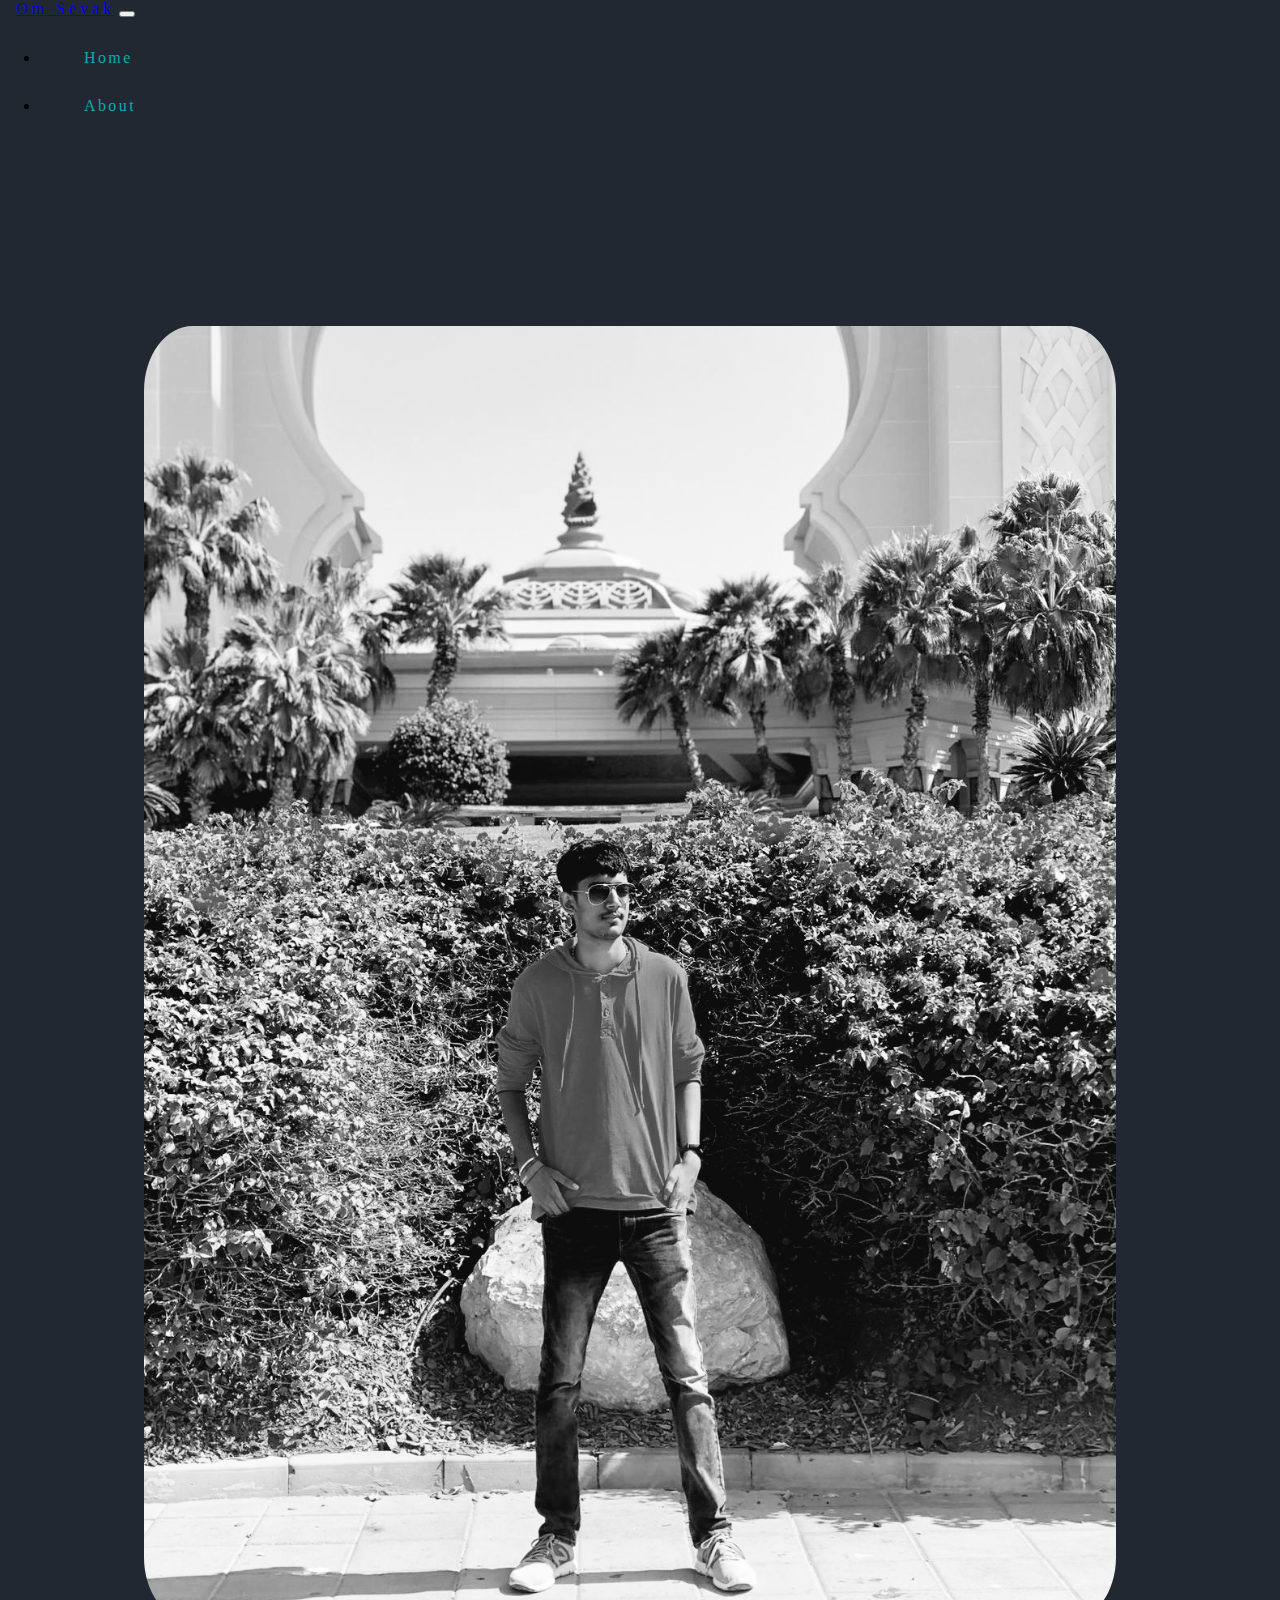
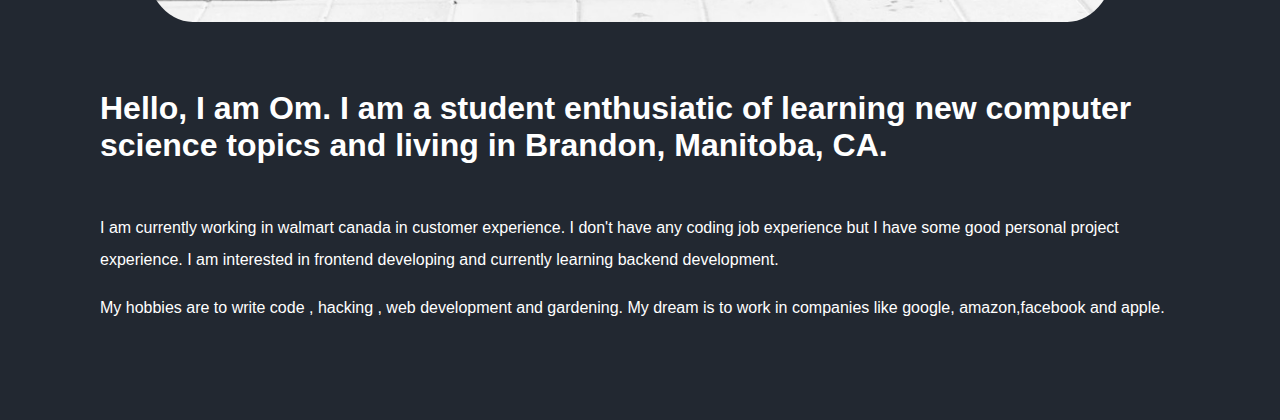
<file: about.html>
<!DOCTYPE html>
<html lang="en">
<head>
    <meta charset="UTF-8">
    <meta name="viewport" content="width=device-width, initial-scale=1.0">
    <link rel="stylesheet" href="css/styles.css">
    <title>About</title>
    <link rel="stylesheet" href="css/styles.css">
    <link rel="icon" href="images/favicon.ico">
    <link href="https://cdn.jsdelivr.net/npm/bootstrap@5.0.0-beta1/dist/css/bootstrap.min.css" rel="stylesheet" integrity="sha384-giJF6kkoqNQ00vy+HMDP7azOuL0xtbfIcaT9wjKHr8RbDVddVHyTfAAsrekwKmP1" crossorigin="anonymous">
  <script src="https://cdn.jsdelivr.net/npm/bootstrap@5.0.0-beta1/dist/js/bootstrap.bundle.min.js" integrity="sha384-ygbV9kiqUc6oa4msXn9868pTtWMgiQaeYH7/t7LECLbyPA2x65Kgf80OJFdroafW" crossorigin="anonymous"></script>

</head>
<body class="about-body">

    <nav class="navbar navbar-expand-lg fixed-top navbar-dark ">
        <div class="container-fluid">
         <a class="navbar-brand" href="#">Om Sevak</a>
         <button class="navbar-toggler" type="button" data-bs-toggle="collapse" data-bs-target="#navbarNavDropdown" aria-controls="navbarNavDropdown" aria-expanded="false" aria-label="Toggle navigation">
           <span class="navbar-toggler-icon"></span>
         </button>
         <div class="collapse navbar-collapse" id="navbarNavDropdown">
           <ul class="navbar-nav">
             <li class="nav-item">
               <a class="nav-link active" aria-current="page" href="index.html">Home</a>
             </li>
             
             <li class="nav-item">
              <a class="nav-link" href="about.html">About</a>
            </li>
             
           </ul>
         </div>
       </div>
     </nav>

     <div class="first-container">
         
             <div class="personal-info row" style="margin-left: auto; margin-right: auto; padding-top: 5rem;">
               <div class="col-lg-4" style="text-align: right;">
               <img class="om-img1  " src="images/om1.jpg" alt="">
               </div>
               <div class="col-lg-8">
                <h1 class="intro-about">Hello, I am Om. I am a student enthusiatic of learning new computer science topics and living in Brandon, Manitoba, CA.</h1>
                <p class="about-para">I am currently working in walmart canada in customer experience. I don't have any coding job experience but I have some good personal project experience. I am interested in frontend developing and currently learning backend development. </p>
               <p>My hobbies are to write code , hacking , web development and gardening. My dream is to work in companies like google, amazon,facebook and apple.</p>
              </div>
         
     </div>
    
</body>
</html>
</file>
<file: css/styles.css>
.nav-item{
  padding-left: 1.5rem;
  padding-right: 1.5rem;
 letter-spacing: 0.15rem;
}

.navbar-brand{
  padding-left: 1rem;
  letter-spacing: 0.25rem;
}

.navbar-brand{
  padding-left: 1rem;
  letter-spacing: 0.25rem;
}

.nav-link{
  color: #00adb5;
  text-decoration: none;
  letter-spacing: 0.15em;
  
  display: inline-block;
  padding: 15px 20px;
  position: relative;
}
.nav-link:after {    
  background: none repeat scroll 0 0 transparent;
  bottom: 0;
  content: "";
  display: block;
  height: 2px;
  left: 50%;
  position: absolute;
  background: #00adb5;
  transition: width 0.2s ease 0s, left 0.2s ease 0s;
  width: 0;
  padding-bottom: 0.2rem;
}
.nav-link:hover:after { 
  width: 100%; 
  left: 0; 
}

nav{
    background-color: #222831;
}





.first-container{
 background-color: #222831;
 color: white;
 text-align: center;
padding: 100px;
font-family: 'Dancing Script', cursive ,sans-serif;
position: relative;
padding-bottom: 0;

}

.middle-container{
  text-align: center;
  background-color: #393e46;
  color: white;
  padding-left: 0;
  padding-right: 0;

}

.bottom-container{
  height: 40px;
  background-color: #393e46;
  text-align: center;
  padding-top: 1rem;
  padding-bottom: 3rem;


  width: 100%;

}



.footer-link{
  color: white;
  text-decoration: none;
  margin: 10px 10px;
  letter-spacing: 0.15rem;

}

.footer-link:hover{
  color: #bedcfa;
  text-decoration: underline;

}



.profile{
  background-color:  #393e46;
  margin-bottom: 2rem;
}

.skills{
  background-color: #222831;
}

.contact-me{
  margin-top: 2rem;
  padding-bottom: 30px;
}



body{
  margin: 0;
}

h1{
  margin: 0;

}

.maintitle{
  font-size: 5.64em;
  margin-bottom: 2rem;
}

.moon{
  position: absolute;
  right: 300px;
  top: 10rem;
  width: 11rem;
}


 

.cloud1{
  position: absolute;
  right: 380px;
  top: 280px;
}

.cloud2{
  position: absolute;
  left: 200px;
}

.cloud3{
  position: absolute;
  left: 300px;
}

.cloud4{
  position: absolute;
  left: 500px;
  top: 400px;
}

.birds{
position: absolute;
top: 350px;
width: 100px;
left: 700px;
}


.mountain{
  height: 350px;
  margin-top: 100px;
  margin-bottom: 0;

}

.pro{
  text-decoration: underline;
}

.IamOm{
  background-color: red;

    /* Create the gradient. */
    background-image: linear-gradient(271deg,#a0e9ff 30%,#a162e8 50%,#f093b0 70%,#edca85 94%);

    /* Set the background size and repeat properties. */
    background-size: 100%;
    background-repeat: repeat;

    /* Use the text as a mask for the background. */
    /* This will show the gradient as a text color rather than element bg. */
    -webkit-background-clip: text;
    -webkit-text-fill-color: transparent;
    -moz-background-clip: text;
    -moz-text-fill-color: transparent;
}

.om-img{
  height: 200px;
  margin-bottom: 3em;
  margin-top: 100px;
}

hr{
  border-style:dotted;
  border-bottom: none;
  width: 4%;
  border-width: 10px;
  margin: 100px auto;
  border-color: #222831;

}

.light1{
  position: absolute;
  left: 100px;
  width: 25%;
}
.light2{
  position: absolute;
  right: 100px;
  width: 25%;
}


.hello{
  font-style: italic;
  margin: 2rem;
  color: #bedcfa;
}

.skill-title{
  font-style: italic;
  color: #bedcfa;
  top: 2rem;
  
  
}

.skills{
  position: relative;
  padding: 100px

}

.para{
  width: 30%;
  margin: auto;
}

.branU{
  text-decoration: none;
  color: white;
  font-style: italic;
}

.branU:hover{
  color: #bedcfa;

}

.code-img{
  width: 25%;
  float: left;
  margin-right: 2rem;
}

.design-img{
  width: 25%;
  float: right;
  margin-left: 2rem;
}

p{
  line-height: 2rem;
}

.skill-row{
  width: 50%;
  margin: 50px auto 50px auto;
  text-align: left;
  padding-top: 1rem;

}

.get-in-touch{
  font-size: 3rem;
  font-family: 'Dancing Script', cursive ,sans-serif;
  margin-bottom: 0%;
  padding-bottom: 0%;
}

.btn {
  background: #9451b3;
  background-image: -webkit-linear-gradient(top, #9451b3, #4e6270);
  background-image: -moz-linear-gradient(top, #9451b3, #4e6270);
  background-image: -ms-linear-gradient(top, #9451b3, #4e6270);
  background-image: -o-linear-gradient(top, #9451b3, #4e6270);
  background-image: linear-gradient(to bottom, #9451b3, #4e6270);
  -webkit-border-radius: 60;
  -moz-border-radius: 60;
  border-radius: 60px;
  font-family: Arial;
  color: #ffffff;
  font-size: 20px;
  padding: 10px 20px 10px 20px;
  text-decoration: none;
}

.btn:hover {
  background: #4e6270;
  background-image: -webkit-linear-gradient(top, #4e6270, #9c4ab3);
  background-image: -moz-linear-gradient(top, #4e6270, #9c4ab3);
  background-image: -ms-linear-gradient(top, #4e6270, #9c4ab3);
  background-image: -o-linear-gradient(top, #4e6270, #9c4ab3);
  background-image: linear-gradient(to bottom, #4e6270, #9c4ab3);
  text-decoration: none;
}
.para1{
  margin-bottom: 2rem;
}

/*Responsive*/

@media screen and (max-width: 1450px){

  .hidden-contend{
    display: none;
  }

  .IamOm{
    margin-bottom: 0;
    padding-bottom: 10rem;
  }

  .maintitle{
    padding-bottom: 3%;

  }

  .get-in-touch{
    padding-bottom: 5%;
  }

  .maintitle{
    margin-top: 9rem;
  }

  

}

@media screen and (max-width: 750px){

  
  .para{
    width: 75%;
  }

  .code-img{
    width: 50%;
    float: none;
    margin: 0;
  }

  .design-img{
    width: 50%;  
    float: none; 
    margin: 0;
  }

  .skill-row{
    width: 85%;
    text-align: center;
  }

  
  .om-img1{
    width: 100%;
    margin-right: 0;
    text-align: center;
  }

  .personal-info{
    margin: 0;
    width: 100%;
    padding-left: 1rem;
    padding-right: 1rem;
  }

  .first-container{
    padding-left: 1rem;
    padding-right: 1rem;
  }

  
  
}

/*About*/

.about-body{
  background-color: #222831;
}

.om-img1{
  width: 90%;
  height: auto;
  border-radius: 5%;
  margin-bottom: 4rem;
  margin-right: 4rem;

 
}

.personal-info{
  width: 100%;
  text-align: left;
  padding-bottom: 5rem;
}

.intro-about{
  margin-bottom: 3rem;
}
</file>
